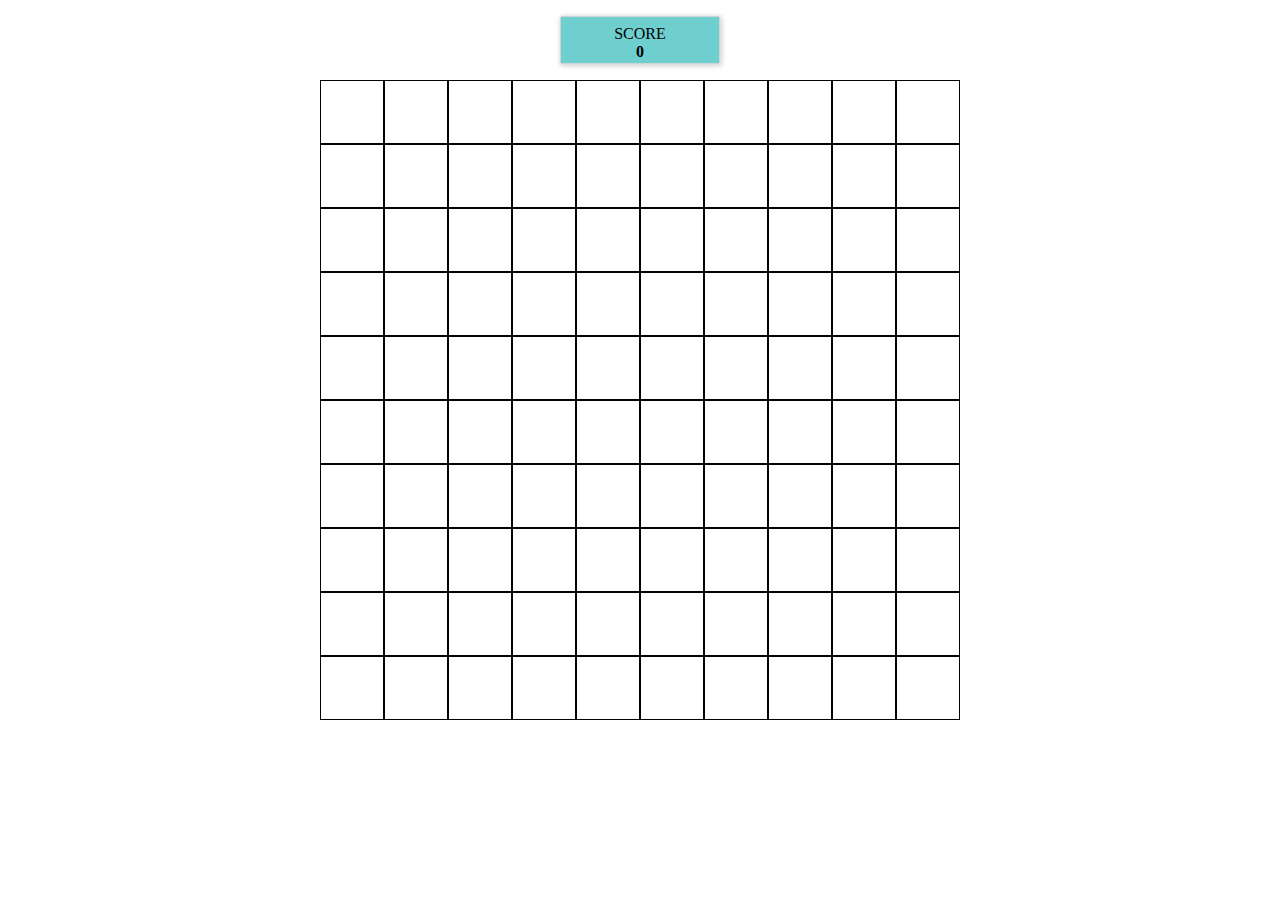
<file: furry-game/index.html>
<!DOCTYPE html>
<html>

<head>
    <meta charset="utf-8">
    <title>Javascript Furry game</title>
    <link rel='stylesheet' href='css/style.css'>

</head>

<body>

  <section id='score'>
    <div>
      SCORE<br>
      <strong>0</strong>
    </div>
  </section>

  <section id='board'>
    <div></div>
    <div></div>
    <div></div>
    <div></div>
    <div></div>
    <div></div>
    <div></div>
    <div></div>
    <div></div>
    <div></div>
    <div></div>
    <div></div>
    <div></div>
    <div></div>
    <div></div>
    <div></div>
    <div></div>
    <div></div>
    <div></div>
    <div></div>
    <div></div>
    <div></div>
    <div></div>
    <div></div>
    <div></div>
    <div></div>
    <div></div>
    <div></div>
    <div></div>
    <div></div>
    <div></div>
    <div></div>
    <div></div>
    <div></div>
    <div></div>
    <div></div>
    <div></div>
    <div></div>
    <div></div>
    <div></div>
    <div></div>
    <div></div>
    <div></div>
    <div></div>
    <div></div>
    <div></div>
    <div></div>
    <div></div>
    <div></div>
    <div></div>
    <div></div>
    <div></div>
    <div></div>
    <div></div>
    <div></div>
    <div></div>
    <div></div>
    <div></div>
    <div></div>
    <div></div>
    <div></div>
    <div></div>
    <div></div>
    <div></div>
    <div></div>
    <div></div>
    <div></div>
    <div></div>
    <div></div>
    <div></div>
    <div></div>
    <div></div>
    <div></div>
    <div></div>
    <div></div>
    <div></div>
    <div></div>
    <div></div>
    <div></div>
    <div></div>
    <div></div>
    <div></div>
    <div></div>
    <div></div>
    <div></div>
    <div></div>
    <div></div>
    <div></div>
    <div></div>
    <div></div>
    <div></div>
    <div></div>
    <div></div>
    <div></div>
    <div></div>
    <div></div>
    <div></div>
    <div></div>
    <div></div>
    <div></div>
  </section>

  <section id='over' class='invisible'>
    <div id='game-over-container'>
      <span id='game-over'>GAME OVER!</span>
      <span id='final-score'></span>
      <button id='try-again'>Try again</button>
    </div>
  </section>

  <script src="https://code.jquery.com/jquery-3.3.1.js" integrity="sha256-2Kok7MbOyxpgUVvAk/HJ2jigOSYS2auK4Pfzbm7uH60="
          crossorigin="anonymous"></script>
  <script src='js/out.js'></script>
</body>

</html>
</file>
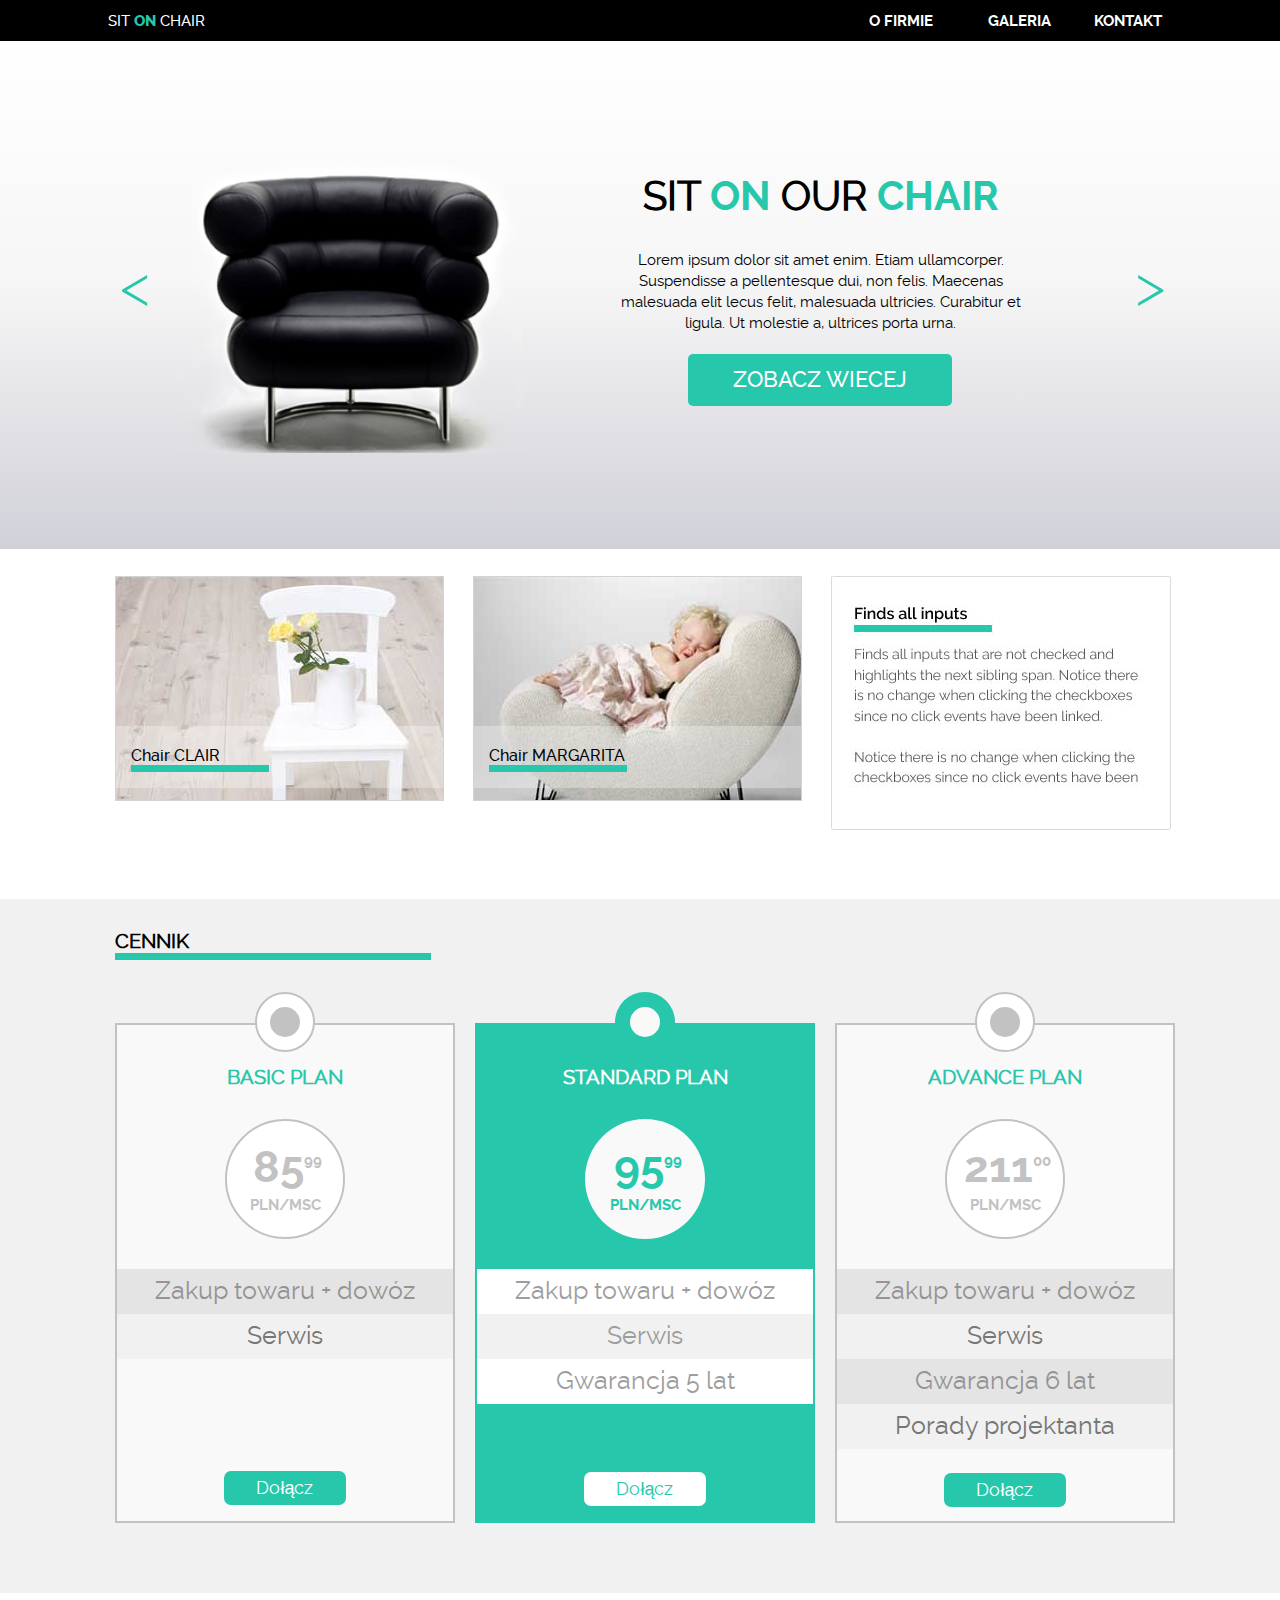
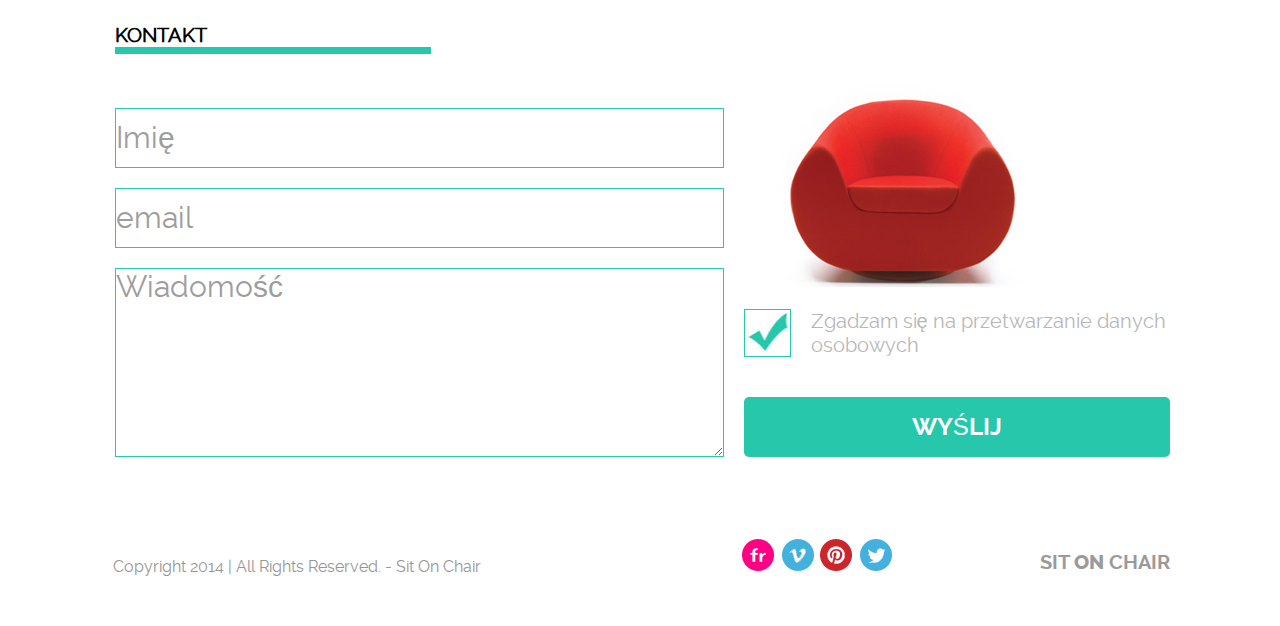
<file: sit-on-chair/index.html>
<!DOCTYPE html>
<html lang="en">
<head>
    <meta charset="UTF-8">
    <title>Sit on our chair</title>
    <link rel="stylesheet" href="css/style.css">
</head>
<body>
    <header>
        <div class="main_width clearfix">
            <p id="logo">SIT <span class="green_color bolder">ON</span> CHAIR</p>
            <nav>
                <ul class="menu">
                    <li><a href="#">O FIRMIE</a></li>
                    <li><a href="#">GALERIA</a></li>
                    <li><a href="#">KONTAKT</a></li>
                </ul>
            </nav>
        </div>

    </header>

    <section>
        <div class="main_width clearfix">
            <div id="slider">
                <span class="gtlt l">&lt;</span>
                <div id="slider_image"></div>
                <div id="slider_text">
                    <h1>SIT <span class="green_color bold">ON</span> OUR <span class="green_color bold">CHAIR</span></h1>
                    <p>
                        Lorem ipsum dolor sit amet enim. Etiam ullamcorper. Suspendisse a pellentesque dui, non felis.
                        Maecenas malesuada elit lecus felit, malesuada ultricies. Curabitur et ligula. Ut molestie
                        a, ultrices porta urna.
                    </p>
                    <p id="more_button"><a href="#">ZOBACZ WIECEJ</a></p>
                </div>
                <span class="gtlt r">&gt;</span>
            </div>
        </div>
    </section>


    <section>
        <div class="main_width">
            <div id="photos_flex">
                <div class="chair clair">
                    <p class="description clairtext">
                        <span class="chair_name">Chair CLAIR</span>
                    </p>

                </div>
                <div class="chair margarita">
                    <p class="description margaritatext">
                        <span class = "chair_name">Chair MARGARITA</span>
                    </p>

                </div>
                <div id="inputs">

                </div>
            </div>
        </div>
    </section>

    <section id="priceBoxesSection">

        <div class="main_width">
            <h3 id="pricesHeader">CENNIK</h3>

            <div class="price_boxes">
                <div class="box">
                    <div class="circle">
                        <div class="inner_circle"></div>
                    </div>

                    <h1>BASIC PLAN</h1>
                    <div class="price_circle">
                        <p class="price">85<sup>99</sup></p>
                        <p class="currency">PLN/MSC</p>
                    </div>
                    <ul class="plan_list">
                        <li>Zakup towaru + dowóz</li>
                        <li>Serwis</li>
                    </ul>
                    <a href="#" class="button">
                        Dołącz
                    </a>

                </div>

                <div class="box">
                    <div class="circle standard-plan-circle">
                        <div class="inner_circle standard-plan-innercircle"></div>
                    </div>

                    <h1 id="standardPlanHeader">STANDARD PLAN</h1>
                    <div class="price_circle standard-plan-pricecircle">
                        <p class="price">95<sup>99</sup></p>
                        <p class="currency">PLN/MSC</p>
                    </div>
                    <ul class="plan_list standard_plan">
                        <li>Zakup towaru + dowóz</li>
                        <li>Serwis</li>
                        <li>Gwarancja 5 lat</li>
                    </ul>
                    <a href="#" class="button standard-plan-button">
                        Dołącz
                    </a>

                </div>

                <div class="box">
                    <div class="circle">
                        <div class="inner_circle"></div>
                    </div>

                    <h1>ADVANCE PLAN</h1>
                    <div class="price_circle">
                        <p class="price">211<sup>00</sup></p>
                        <p class="currency">PLN/MSC</p>
                    </div>
                    <ul class="plan_list">
                        <li>Zakup towaru + dowóz</li>
                        <li>Serwis</li>
                        <li>Gwarancja 6 lat</li>
                        <li>Porady projektanta</li>
                    </ul>
                    <a href="#" class="button advance-plan-button">
                        Dołącz
                    </a>

                </div>
            </div>
        </div>

    </section>

    <section>
        <div class="main_width">
            <h3 id="contact">KONTAKT</h3>
            <form>
                <div class="form_left">
                    <input type="text" name= "user_name" placeholder="Imię">
                    <input type="email" name="user_email" placeholder="email">
                    <textarea name="user_message" placeholder="Wiadomość"></textarea>
                </div>
                <div class="form_right">
                    <div id="form_image"></div>

                    <label id="labelCheckBox">
                        Zgadzam się na przetwarzanie danych <br> osobowych
                        <input type="checkbox" name="data_processing" id="checkboxDataProcessing" checked>
                        <span class="checkmark"></span>
                    </label>
                    <input type="submit" name="send" value="WYŚLIJ">
                </div>
            </form>
        </div>
    </section>

    <footer>
        <div class="main_width">
            <div id="footer">
                <div id="fleft">Copyright 2014 | All Rights Reserved. - Sit On Chair</div>
                <div id="fimages">
                    <a href="#"><img src="images/flickr.png"></a>
                    <a href="#"><img src="images/vimeo.png"></a>
                    <a href="#"><img src="images/pinterest.png"></a>
                    <a href="#"><img src="images/twitter.png"></a>
                </div>
                <div id="fright">SIT <span id="onFooter">ON</span> CHAIR</div>
            </div>
        </div>
    </footer>
</body>
</html>
</file>
<file: furry-game/css/style.css>
* {
  box-sizing: border-box;
}

body {
  margin: 0;
  padding: 0;
}

section#score {
  width: 100%;
}

#board {
  width: 640px;
  height: 640px;
  margin: 1em auto;
}

#board  > div {    
  border: 1px solid black;
  float: left;
  width: 64px;
  height: 64px;
}

section#score div {
  width: 10em;
  height: 3em;
  text-align: center;
  padding: 0.5em;
  background-color: rgba(63,191,191, 0.75);
  border: 1px solid lightgray;
  border-radius: 1px;
  box-shadow: 1px 1px 5px 1px lightgray;
  margin: 1em auto;
}

.furry {
  background-image: url('../images/furry.png');
  background-repeat: no-repeat;
  background-size: cover;
}
.coin {
  background-image: url('../images/coin.png');
  background-repeat: no-repeat;
  background-size: cover;
}

section#over {
  position: fixed;
  width: 100%;
  height: 100%;
  left: 0;
  top: 0;
  z-index: 1;
  padding: 10px;
  background-color: rgba(63,191,191, 0.75);
}

section#over pre {
  display: inline-block;
  width: 100%;
  text-align: center;
  font-size: 10px;
  font-weight: bolder;
  color: brown;
}

#game-over-container {
  width: 100%;
  display: flex;
  flex-direction: column;
  align-items: center;
  font-family: 'Arial', sans-serif;
  font-size: 40px;
}

#game-over {
  margin-top: 20%;
}

#final-score {
  font-size: 30px;
}

.invisible {
  display: none;
}

#try-again {
  width: 100px;
  height: 30px;
  background: none;
  border: 1px solid black;
  border-radius: 5px;
  cursor: pointer;
}
</file>
<file: sit-on-chair/css/style.css>
/* FONTS */

@font-face {
    font-family: 'ralewaybold';
    src: url(../fonts/raleway-bold-webfont.woff2) format('woff2'),
    url(../fonts/raleway-bold-webfont.woff) format('woff');
    font-weight: normal;
    font-style: normal;

}

@font-face {
    font-family: 'ralewaylight';
    src: url(../fonts/raleway-light-webfont.woff2) format('woff2'),
    url(../fonts/raleway-light-webfont.woff) format('woff');
    font-weight: normal;
    font-style: normal;

}

@font-face {
    font-family: 'ralewaymedium';
    src: url(../fonts/raleway-medium-webfont.woff2) format('woff2'),
    url(../fonts/raleway-medium-webfont.woff) format('woff');
    font-weight: normal;
    font-style: normal;

}

@font-face {
    font-family: 'ralewayregular';
    src: url(../fonts/raleway-regular-webfont.woff2) format('woff2'),
    url(../fonts/raleway-regular-webfont.woff) format('woff');
    font-weight: normal;
    font-style: normal;

}

@font-face {
    font-family: 'ralewaythin';
    src: url(../fonts/raleway-thin-webfont.woff2) format('woff2'),
    url(../fonts/raleway-thin-webfont.woff) format('woff');
    font-weight: normal;
    font-style: normal;

}

@font-face {
    font-family: 'ralewayblack';
    src: url(../fonts/raleway-black-webfont.woff2) format('woff2'),
    url(../fonts/raleway-black-webfont.woff) format('woff');
    font-weight: normal;
    font-style: normal;

}

@font-face {
    font-family: 'ralewayextrabold';
    src: url(../fonts/raleway-extrabold-webfont.woff2) format('woff2'),
    url(../fonts/raleway-extrabold-webfont.woff) format('woff');
    font-weight: normal;
    font-style: normal;

}

@font-face {
    font-family: 'ralewayextralight';
    src: url(../fonts/raleway-extralight-webfont.woff2) format('woff2'),
    url(../fonts/raleway-extralight-webfont.woff) format('woff');
    font-weight: normal;
    font-style: normal;

}

@font-face {
    font-family: 'ralewaysemibold';
    src: url(../fonts/raleway-semibold-webfont.woff2) format('woff2'),
    url(../fonts/raleway-semibold-webfont.woff) format('woff');
    font-weight: normal;
    font-style: normal;

}

/* STYLE */

* {
    margin: 0;
    padding: 0;
    box-sizing: border-box;
}

div.main_width {
    width: 1200px;
    margin: 0 auto;
}
.green_color, .gtlt, #more_button {
    color: #27C7AB;
}

/* HEADER */

header {
    width: 100%;
    background-color: black;
    color: white;
    display: inline-block;
    font-size: 15px;
    text-align: center;
    height: 41px;
}

#logo {
    font-family: 'ralewaymedium', Arial, sans-serif;
    float: left;
    text-align: center;
    padding-top: 12px;
    padding-left: 68px;
}
span.bolder {
    font-family: 'ralewayextrabold', Arial, sans-serif;
}
.menu {
    float: right;
    text-align: center;
}
.menu li {
    font-family: 'ralewaybold', Arial, sans-serif;
    display: inline-block;
    padding-top: 12px;
}
.menu li:nth-of-type(2) {
    margin-left: 52px;
}
.menu li:last-of-type {
    margin-left: 39px;
    margin-right: 78px;
}
.menu li a {
    text-decoration: none;
    color: white;
}

/* SLIDER SECTION */

section:first-of-type {
    width: 100%;
    background-image: background: rgba(255,255,255,1);
    background: -moz-linear-gradient(top, rgba(255,255,255,1) 0%, rgba(246,246,246,1) 47%, rgba(208,208,216,1) 100%);
    background: -webkit-gradient(left top, left bottom, color-stop(0%, rgba(255,255,255,1)),
    color-stop(47%, rgba(246,246,246,1)), color-stop(100%, rgba(208,208,216,1)));
    background: -webkit-linear-gradient(top, rgba(255,255,255,1) 0%, rgba(246,246,246,1) 47%, rgba(208,208,216,1) 100%);
    background: -o-linear-gradient(top, rgba(255,255,255,1) 0%, rgba(246,246,246,1) 47%, rgba(208,208,216,1) 100%);
    background: -ms-linear-gradient(top, rgba(255,255,255,1) 0%, rgba(246,246,246,1) 47%, rgba(208,208,216,1) 100%);
    background: linear-gradient(to bottom, rgba(255,255,255,1) 0%, rgba(246,246,246,1) 47%, rgba(208,208,216,1) 100%);
    filter: progid:DXImageTransform.Microsoft.gradient( startColorstr='#ffffff', endColorstr='#d0d0d8', GradientType=0 );;
    height: 504px;
}
#slider {
    display: inline-block;
    position: relative;
    height: 504px;

}
div#slider_image, div#slider_text {
    display: inline-block;
    position: relative;
}
#slider_image {
    width: 544px;
    height: 337px;
    background-image: url(../images/black_chair.png);
    background-repeat: no-repeat;
    background-size: cover;
    float: left;
    top: 71px;
    left: -73px;
}
div#slider_text {
    top: 78px;
    right: 81px;
    text-align: center;
    width: 415px;
    font-size: 15px;
    font-family: 'ralewayregular', Arial, sans-serif;
    line-height: 21px;
}
#slider_text h1 {
    font-size: 40px;
    line-height: 107px;
    padding-top: 20px;
}
span.bold {
    font-family: 'ralewaybold', Arial, sans-serif;
}
.gtlt {
    font-family: 'ralewaylight', Arial, sans-serif;
    font-size: 60px;
}
span.l {
    float: left;
    padding-top: 205px;
    padding-left: 6px;
    margin-left: 74px;
}
span.r {
    float: right;
    padding-top: 205px;
    padding-left: 26px;
}
div.clearfix:after {
    content: "";
    clear: both;
}
p#more_button {
    height: 52px;
    width: 264px;
    font-size: 22px;
    font-family: 'ralewaymedium', Arial, sans-serif;
    background-color: #27C7AB;
    position: relative;
    border-radius: 5px;
    top: 20px;
    left: 75px;
    padding-top: 15px;
}
#more_button a {
    text-decoration: none;
    color: white;
    text-align: center;
}
/* PHOTOS SECTION */

section:nth-of-type(2) {
    width: 100%;
}
#photos_flex {
    display: flex;
    justify-content: space-between;
    height: 350px;
    padding-top: 27px;
    margin-left: 75px;
    margin-right: 40px;
}
.chair {
    border: 1px solid lightgrey;
    width: 329px;
    height: 225px;
}
.clair {
    background-image: url("../images/box1_img.jpg");
}
.margarita {
    background-image: url("../images/box2_img.jpg");
}
#inputs {
    background-image: url("../images/inputs.png");
    width: 340px;
    height: 254px;
}
.description {
    font-family: 'ralewaymedium', Arial, sans-serif;
    height: 62px;
    background-color: rgba(255, 255, 255, 0.3);
    color: black;
    margin-top: 149px;
    position: relative;
    font-size: 16px;
    padding-left: 15px;
    padding-top: 20px;
}
.chair_name:after {
    content: '';
    width: 138px;
    border-bottom: 7px solid #27C7AB;
    position: absolute;
    display: block;
}

#photos_flex:after {
    content: "";
    clear: both;
}
/* PRICE SECTION */

#priceBoxesSection {
    width: 100%;
    background-color: #f1f1f1;
    font-family: "ralewayregular", Arial, sans-serif;
}
#pricesHeader {
    margin-left: 75px;
    padding-top: 30px;
    padding-bottom: 20px;
    font-size: 20px;
}
#pricesHeader:after {
    content: '';
    width: 316px;
    border-bottom: 7px solid #27C7AB;
    position: absolute;
    display: block;
}
.price_boxes {
    display: flex;
    justify-content: center;
    margin-left: 65px;
    margin-right: 55px;
}
.box {
    border: 2px solid #c2c2c2;
    margin: 50px 10px 70px 10px;
    position: relative;
    flex: 1 0 auto;
    background-color: #f9f9f9;
    height: 500px;
}
.plan_list li {
    list-style: none;
    text-align: center;
    background-color: #e4e4e4;
    color: #949494;
    font-size: 25px;
    height: 45px;
    padding-top: 7px;
}
.plan_list li:nth-of-type(2n) {
    background-color: #f1f1f1;
    color: #767676;
}
.standard_plan li {
    background-color: #fff;
    color: #9e9e9e;
}
.standard_plan li:nth-of-type(2n) {
    background-color: #f1f1f1;
    color: #9d9d9d;
}
a.button {
    padding-top: 6px;
    color: white;
    background-color: #27C7AB;
    margin: 0 auto;
    font-size: 18px;
    text-align: center;
    display: block;
    text-decoration: none;
    border-radius: 7px;
    width: 122px;
    height: 34px;
    margin-top: 112px;
}
a.standard-plan-button {
    margin-top: 68px;
    color: #27C7AB;
    background-color: white;
}
a.advance-plan-button {
    margin-top: 24px;

}
.circle {
    background-color: white;
    width: 60px;
    height: 60px;
    border: 2px solid #c2c2c2;
    border-radius: 50px;
    position: absolute;
    left: 41%;
    top: -33px;
}
.inner_circle {
    width: 30px;
    height: 30px;
    background-color: #c2c2c2;
    border-radius: 50px;
    position: absolute;
    margin: 0 auto;
    top: 13px;
    left: 13px;
}
.price_circle {
    font-size: 12px;
    border-radius: 50%;
    width: 120px;
    height: 120px;
    background-color: white;
    text-align: center;
    margin: 0 auto;
    padding: 20px 5px 5px;
    border: 2px solid #c2c2c2;
    color: #c2c2c2;
    margin-bottom: 30px;
}
.standard-plan-pricecircle {
    background-color: #f9f9f9;
    border: 2px solid transparent;
    color: #27C7AB;
}
.box:nth-of-type(2) {
    background-color: #27c7ab;
    border: 2px solid transparent;
}
.standard-plan-circle {
    background-color: #27C7AB;
    border: 2px solid transparent;
}
.standard-plan-innercircle {
    background-color: #f9f9f9;
}
.box h1{
    color: #27C7AB;
    font-size: 20px;
    margin-top: 40px;
    text-align: center;
    padding-bottom: 30px;
}

#standardPlanHeader {
    color: white;
}

.price {
    font-family: "ralewaybold", Arial, sans-serif;
    font-size: 44px;
    padding-bottom: 3px;
    padding-left: 5px;
}
.price sup {
    font-size: 15px;
}
.currency {
    font-family: "ralewaybold", Arial, sans-serif;
    font-size: 15px;
}
/* CONTACT FORM SECTION */
section:nth-of-type(4) {
    width: 100%;
    font-family: "ralewayregular", Arial, sans-serif;
    margin-bottom: 50px;

}
#form_image {
    background-image: url("../images/red_chair.png");
    width: 264px;
    height: 210px;
    margin-left: 27px;
    margin-bottom: 22px;
    padding-bottom: 10px;
}
form {
    display: flex;
    align-items: center;
    margin-right: 60px;
    margin-left: 65px;
}
.form_right,
.form_left {
    display: flex;
    flex-direction: column;
}
.form_left {
    flex: 2 0 auto;
    width: 600px;
}
.form_right {
    flex: 1 0 auto;
    margin-left: 10px;
    margin-bottom: 30px;
}
.form_left input,
.form_left textarea {
    margin: 10px 10px;
    height: 60px;
    border: 1px solid #27C7AB;
    flex: 2 0 auto;
    font-size: 30px;
    font-family: "ralewayregular", Arial, sans-serif;
}
.form_right #form_image,
.form_right #labelCheckBox,
.form_right input {
    flex: 1 0 auto;
}
input::placeholder,
textarea::placeholder {
    color: #9d9d9d;
}
.form_left textarea {
    height: 189px;
}
#contact {
    margin-left: 75px;
    padding-top: 30px;
    padding-bottom: 30px;
    font-size: 20px;
}
#contact:after {
    content: '';
    width: 316px;
    border-bottom: 7px solid #27C7AB;
    position: absolute;
    display: block;
}

#labelCheckBox {
    display: block;
    position: relative;
    margin-bottom: 10px;
    padding-left: 67px;
    padding-bottom: 30px;
    cursor: pointer;
    font-size: 20px;
    color: #b7b7b7;
    -webkit-user-select: none;
    -moz-user-select: none;
    -ms-user-select: none;
    user-select: none;
}

/* Hide the browser's default checkbox */
#labelCheckBox input {
    position: absolute;
    opacity: 0;
    cursor: pointer;
}

/* Create a custom checkbox */
.checkmark {
    position: absolute;
    top: 0;
    left: 0;
    height: 48px;
    width: 47px;
    border: 1px solid #27c7ab;
}

/* When the checkbox is checked, add an icon */
#labelCheckBox input:checked ~ .checkmark {
    background-image: url("../images/form_ok.jpg");
    background-repeat: no-repeat;
    background-position: center;
}

input[type=submit] {
    font-family: "ralewaybold", Arial, sans-serif;
    font-size: 24px;
    color: white;
    background-color: #27C7AB;
    border-radius: 5px;
    border: none;
    height: 60px;
    margin-right: 10px;
}
/* FOOTER SECTION */
#footer {
    display: flex;
    width: 100%;
    margin-left: 73px;
    justify-content: space-between;
    margin-bottom: 50px;
}
#fleft {
    color: #969696;
    font-size: 16px;
    font-family: "ralewayregular", Arial, sans-serif;
    align-self: flex-end;
}
#fright {
    margin-right: 143px;
    align-self: flex-end;
    font-family: 'ralewaybold', Arial, sans-serif;
    font-size: 20px;
    color: #9a9a9a;
    margin-bottom: 2px;
}
#onFooter {
    font-family: "ralewayextrabold", Arial, sans-serif;
}
#fimages {
    margin-right: -112px;
}
</file>
